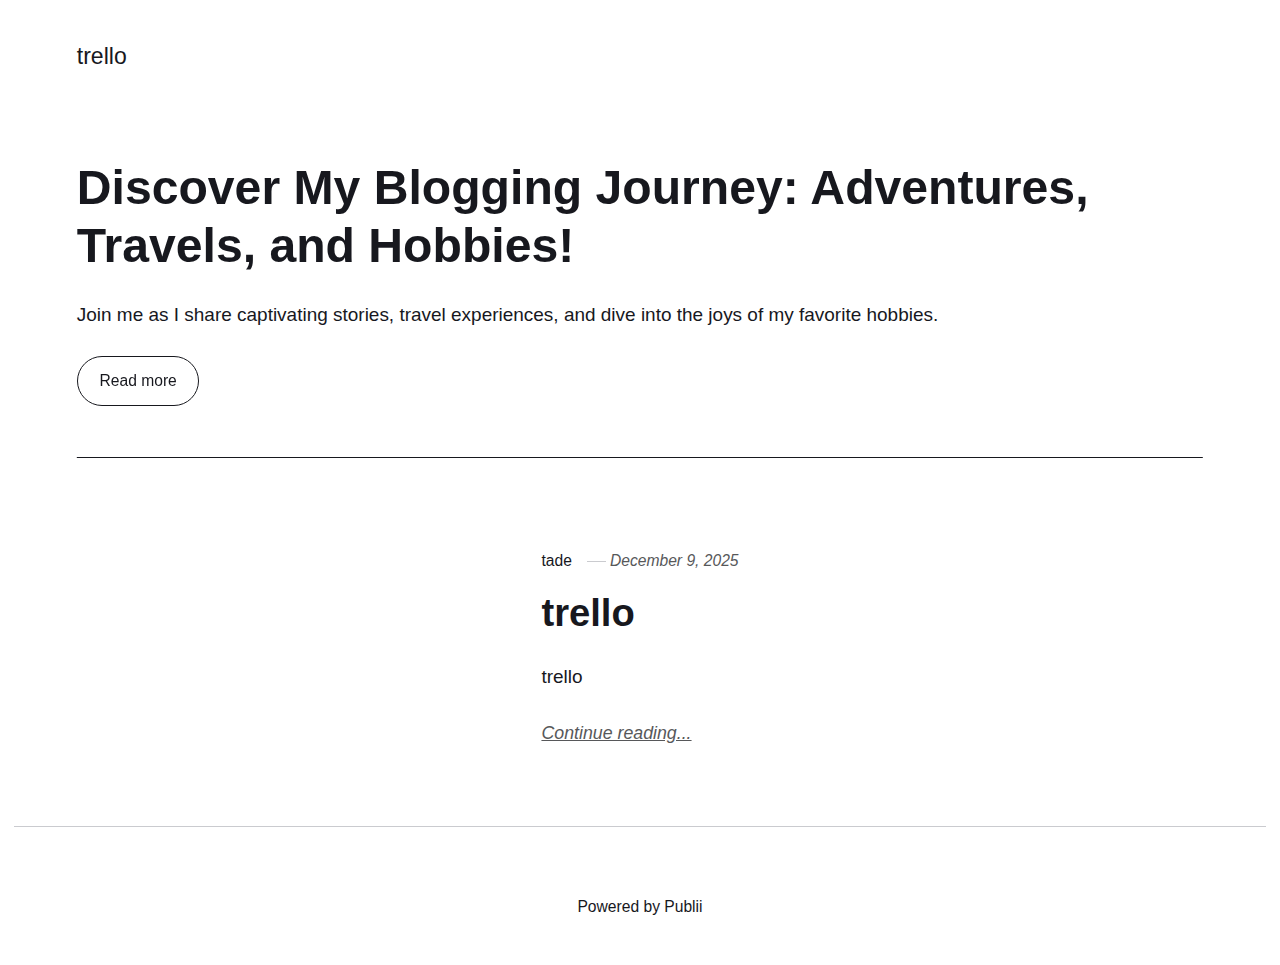
<file: index.html>
<!DOCTYPE html><html lang="en-gb"><head><meta charset="utf-8"><meta http-equiv="X-UA-Compatible" content="IE=edge"><meta name="viewport" content="width=device-width,initial-scale=1"><title>trello</title><meta name="generator" content="Publii Open-Source CMS for Static Site"><link rel="canonical" href="./"><link rel="stylesheet" href="./assets/css/style.css?v=11bee19e86e8eda2cf9a60efd975666d"><script type="application/ld+json">{"@context":"http://schema.org","@type":"Organization","name":"trello","url":"./"}</script><noscript><style>img[loading] {
                    opacity: 1;
                }</style></noscript></head><body class="home-template"><header class="top js-header"><a class="logo" href="./">trello</a></header><main><div class="hero hero--noimage"><header class="hero__content"><div class="wrapper"><h1>Discover My Blogging Journey: Adventures, Travels, and Hobbies!</h1><p>Join me as I share captivating stories, travel experiences, and dive into the joys of my favorite hobbies.</p><p><a href="#" class="btn">Read more</a></p></div></header></div><div class="wrapper feed"><article class="feed__item feed__item--centered"><div class="feed__content"><header><div class="feed__meta"><a href="./authors/tade/" class="feed__author">tade</a> <time datetime="2025-12-09T18:45" class="feed__date">December 9, 2025</time></div><h2 class="feed__title"><a href="./trello.html">trello</a></h2></header><p>trello</p><a href="./trello.html" class="readmore feed__readmore">Continue reading...</a></div></article></div></main><footer class="footer"><div class="wrapper"><div class="footer__copyright">Powered by Publii</div><button id="backToTop" class="footer__bttop" aria-label="Back to top" title="Back to top"><svg width="20" height="20"><use xlink:href="./assets/svg/svg-map.svg#toparrow"/></svg></button></div></footer><script defer="defer" src="./assets/js/scripts.min.js?v=ffcbea6c02c8178d10092962b235a5b0"></script><script>window.publiiThemeMenuConfig={mobileMenuMode:'sidebar',animationSpeed:300,submenuWidth: 'auto',doubleClickTime:500,mobileMenuExpandableSubmenus:true,relatedContainerForOverlayMenuSelector:'.top'};</script><script>var images = document.querySelectorAll('img[loading]');
        for (var i = 0; i < images.length; i++) {
            if (images[i].complete) {
                images[i].classList.add('is-loaded');
            } else {
                images[i].addEventListener('load', function () {
                    this.classList.add('is-loaded');
                }, false);
            }
        }</script></body></html>
</file>
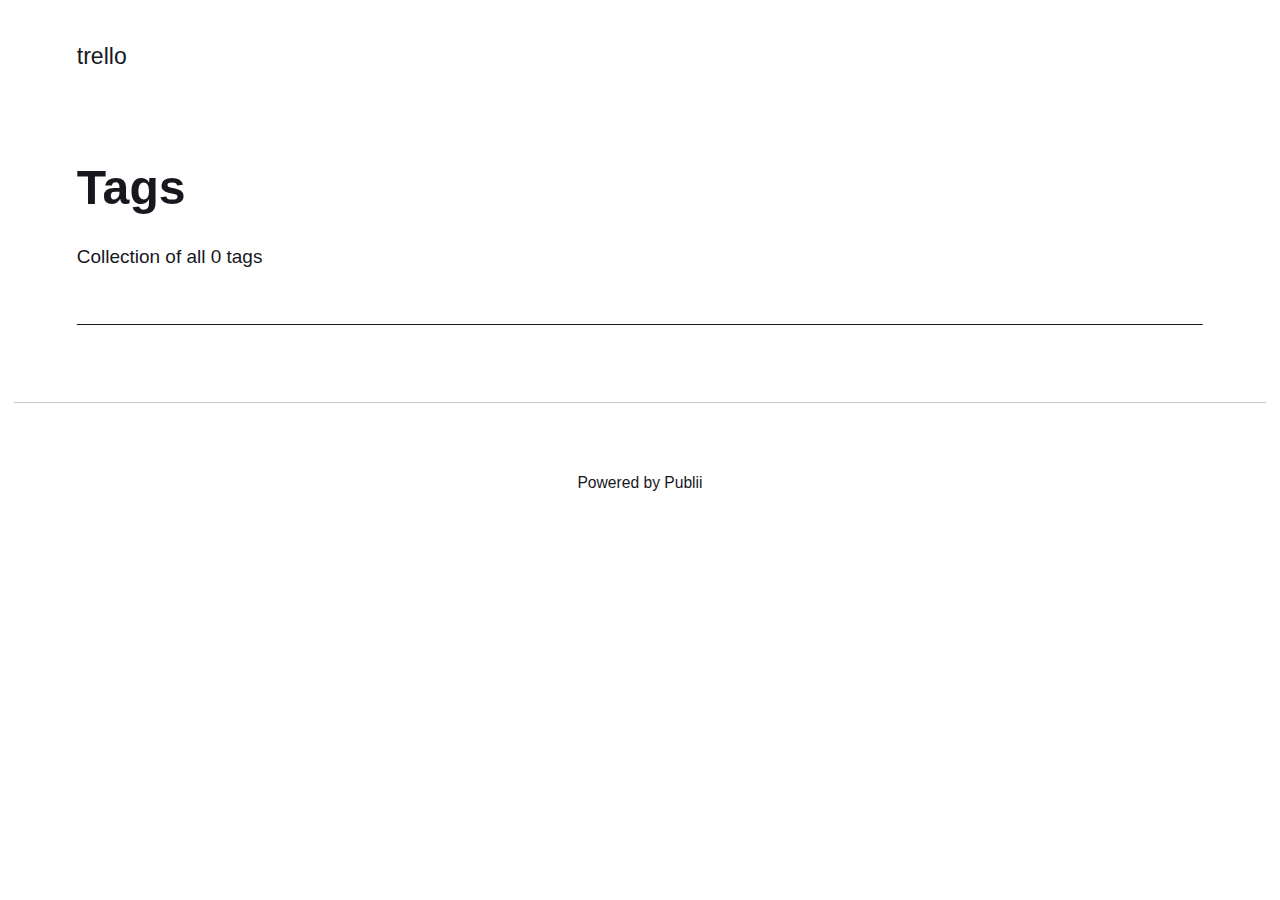
<file: tags/index.html>
<!DOCTYPE html><html lang="en-gb"><head><meta charset="utf-8"><meta http-equiv="X-UA-Compatible" content="IE=edge"><meta name="viewport" content="width=device-width,initial-scale=1"><title>All tags - trello</title><meta name="robots" content="noindex, follow"><meta name="generator" content="Publii Open-Source CMS for Static Site"><link rel="stylesheet" href="./../assets/css/style.css?v=11bee19e86e8eda2cf9a60efd975666d"><script type="application/ld+json">{"@context":"http://schema.org","@type":"Organization","name":"trello","url":"./../"}</script><noscript><style>img[loading] {
                    opacity: 1;
                }</style></noscript></head><body class="tags-template"><header class="top js-header"><a class="logo" href="./../">trello</a></header><main class="page page--tags"><div class="hero hero--noimage"><header class="hero__content"><div class="wrapper"><h1>Tags</h1><p class="page__desc">Collection of all 0 tags</p></div></header></div><div class="wrapper"><ul class="feed feed--grid"></ul></div></main><footer class="footer"><div class="wrapper"><div class="footer__copyright">Powered by Publii</div><button id="backToTop" class="footer__bttop" aria-label="Back to top" title="Back to top"><svg width="20" height="20"><use xlink:href="./../assets/svg/svg-map.svg#toparrow"/></svg></button></div></footer><script defer="defer" src="./../assets/js/scripts.min.js?v=ffcbea6c02c8178d10092962b235a5b0"></script><script>window.publiiThemeMenuConfig={mobileMenuMode:'sidebar',animationSpeed:300,submenuWidth: 'auto',doubleClickTime:500,mobileMenuExpandableSubmenus:true,relatedContainerForOverlayMenuSelector:'.top'};</script><script>var images = document.querySelectorAll('img[loading]');
        for (var i = 0; i < images.length; i++) {
            if (images[i].complete) {
                images[i].classList.add('is-loaded');
            } else {
                images[i].addEventListener('load', function () {
                    this.classList.add('is-loaded');
                }, false);
            }
        }</script></body></html>
</file>
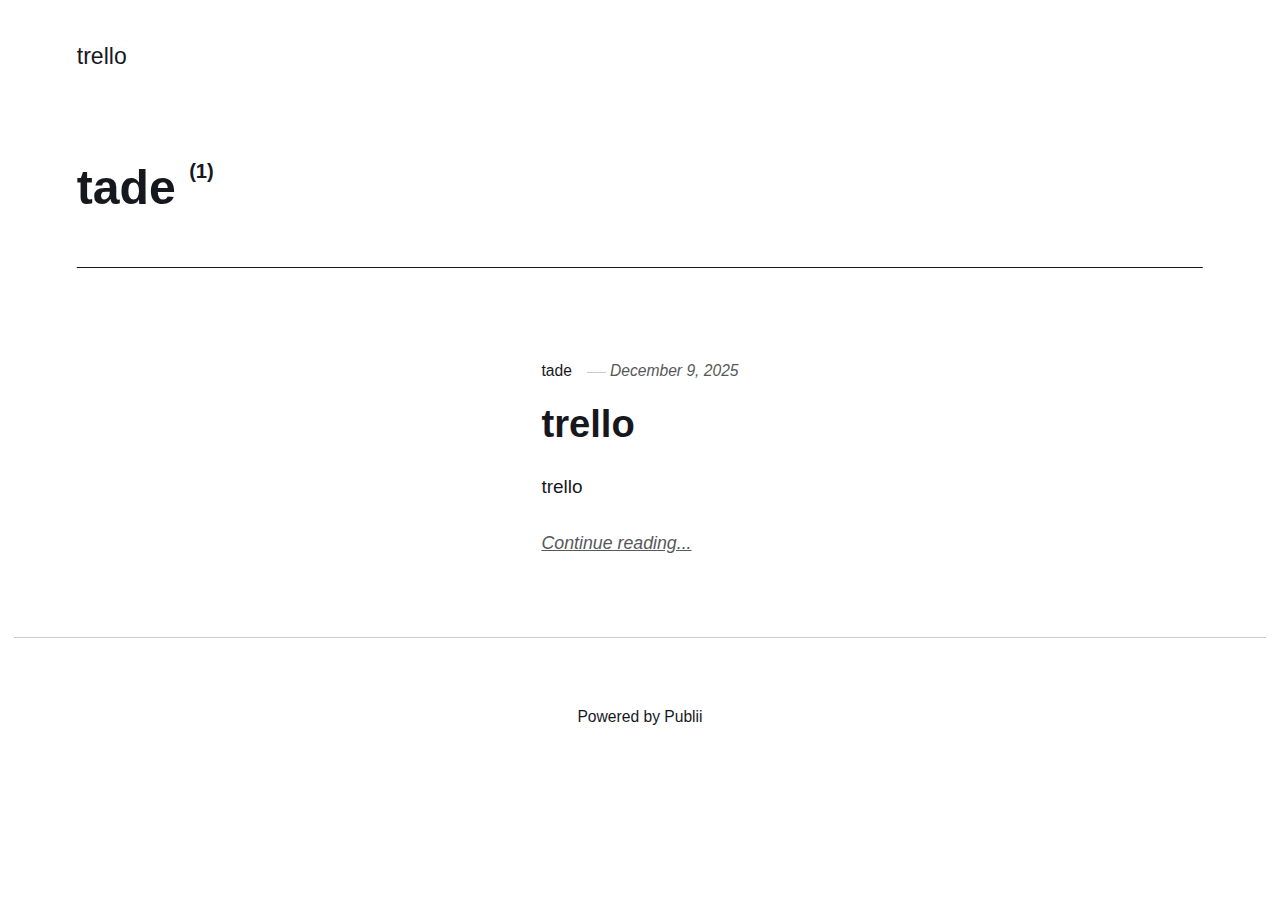
<file: authors/tade/index.html>
<!DOCTYPE html><html lang="en-gb"><head><meta charset="utf-8"><meta http-equiv="X-UA-Compatible" content="IE=edge"><meta name="viewport" content="width=device-width,initial-scale=1"><title>Author: tade - trello</title><meta name="robots" content="noindex, follow"><meta name="generator" content="Publii Open-Source CMS for Static Site"><link rel="stylesheet" href="./../../assets/css/style.css?v=11bee19e86e8eda2cf9a60efd975666d"><script type="application/ld+json">{"@context":"http://schema.org","@type":"Organization","name":"trello","url":"./../../"}</script><noscript><style>img[loading] {
                    opacity: 1;
                }</style></noscript></head><body class="author-template"><header class="top js-header"><a class="logo" href="./../../">trello</a></header><main class="page page--author"><div class="hero hero--noimage"><header class="hero__content"><div class="wrapper page--author__wrapper"><div><h1>tade <sup>(1)</sup></h1></div></div></header></div><div class="wrapper feed"><article class="feed__item feed__item--centered"><div class="feed__content"><header><div class="feed__meta"><a href="./../../authors/tade/" class="feed__author">tade</a> <time datetime="2025-12-09T18:45" class="feed__date">December 9, 2025</time></div><h2 class="feed__title"><a href="./../../trello.html">trello</a></h2></header><p>trello</p><a href="./../../trello.html" class="readmore feed__readmore">Continue reading...</a></div></article></div></main><footer class="footer"><div class="wrapper"><div class="footer__copyright">Powered by Publii</div><button id="backToTop" class="footer__bttop" aria-label="Back to top" title="Back to top"><svg width="20" height="20"><use xlink:href="./../../assets/svg/svg-map.svg#toparrow"/></svg></button></div></footer><script defer="defer" src="./../../assets/js/scripts.min.js?v=ffcbea6c02c8178d10092962b235a5b0"></script><script>window.publiiThemeMenuConfig={mobileMenuMode:'sidebar',animationSpeed:300,submenuWidth: 'auto',doubleClickTime:500,mobileMenuExpandableSubmenus:true,relatedContainerForOverlayMenuSelector:'.top'};</script><script>var images = document.querySelectorAll('img[loading]');
        for (var i = 0; i < images.length; i++) {
            if (images[i].complete) {
                images[i].classList.add('is-loaded');
            } else {
                images[i].addEventListener('load', function () {
                    this.classList.add('is-loaded');
                }, false);
            }
        }</script></body></html>
</file>
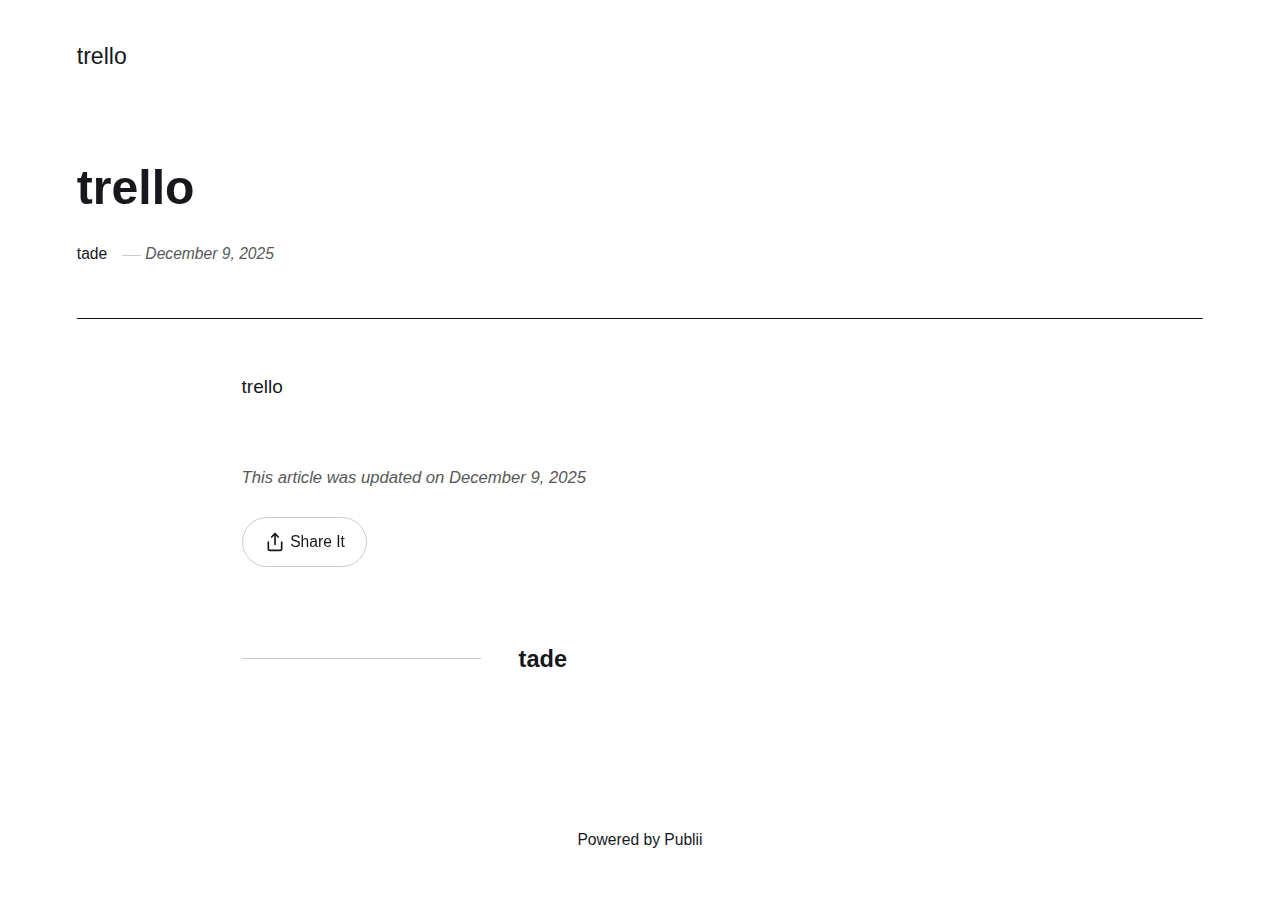
<file: trello.html>
<!DOCTYPE html><html lang="en-gb"><head><meta charset="utf-8"><meta http-equiv="X-UA-Compatible" content="IE=edge"><meta name="viewport" content="width=device-width,initial-scale=1"><title>trello - trello</title><meta name="description" content="trello"><meta name="generator" content="Publii Open-Source CMS for Static Site"><link rel="canonical" href="./trello.html"><link rel="stylesheet" href="./assets/css/style.css?v=11bee19e86e8eda2cf9a60efd975666d"><script type="application/ld+json">{"@context":"http://schema.org","@type":"Article","mainEntityOfPage":{"@type":"WebPage","@id":"./trello.html"},"headline":"trello","datePublished":"2025-12-09T18:45+01:00","dateModified":"2025-12-09T19:18+01:00","description":"trello","author":{"@type":"Person","name":"tade","url":"./authors/tade/"},"publisher":{"@type":"Organization","name":"tade"}}</script><noscript><style>img[loading] {
                    opacity: 1;
                }</style></noscript></head><body class="post-template"><header class="top js-header"><a class="logo" href="./">trello</a></header><main class="post"><article class="content"><div class="hero hero--noimage"><header class="hero__content"><div class="wrapper"><h1>trello</h1><div class="feed__meta content__meta"><a href="./authors/tade/" class="feed__author">tade</a> <time datetime="2025-12-09T18:45" class="feed__date">December 9, 2025</time></div></div></header></div><div class="entry-wrapper content__entry"><p>trello</p></div><footer class="content__footer"><div class="entry-wrapper"><p class="content__updated">This article was updated on December 9, 2025</p><div class="content__actions"><div class="content__share"><button class="btn--icon content__share-button js-content__share-button"><svg width="20" height="20" aria-hidden="true"><use xlink:href="./assets/svg/svg-map.svg#share"></use></svg> <span>Share It</span></button><div class="content__share-popup js-content__share-popup"></div></div></div><div class="content__bio bio"><div><h3 class="h4 bio__name"><a href="./authors/tade/" rel="author">tade</a></h3></div></div></div></footer></article></main><footer class="footer footer--glued"><div class="wrapper"><div class="footer__copyright">Powered by Publii</div><button id="backToTop" class="footer__bttop" aria-label="Back to top" title="Back to top"><svg width="20" height="20"><use xlink:href="./assets/svg/svg-map.svg#toparrow"/></svg></button></div></footer><script defer="defer" src="./assets/js/scripts.min.js?v=ffcbea6c02c8178d10092962b235a5b0"></script><script>window.publiiThemeMenuConfig={mobileMenuMode:'sidebar',animationSpeed:300,submenuWidth: 'auto',doubleClickTime:500,mobileMenuExpandableSubmenus:true,relatedContainerForOverlayMenuSelector:'.top'};</script><script>var images = document.querySelectorAll('img[loading]');
        for (var i = 0; i < images.length; i++) {
            if (images[i].complete) {
                images[i].classList.add('is-loaded');
            } else {
                images[i].addEventListener('load', function () {
                    this.classList.add('is-loaded');
                }, false);
            }
        }</script></body></html>
</file>
<file: assets/css/style.css>
:root{--page-margin:6vw;--page-width:66rem;--entry-width:42rem;--navbar-height:4.4rem;--border-radius:3px;--baseline:0.28333rem;--gallery-gap:calc(var(--baseline) * 1.5);--body-font:-apple-system,BlinkMacSystemFont,"Segoe UI",Roboto,Oxygen,Ubuntu,Cantarell,"Fira Sans","Droid Sans","Helvetica Neue",Arial,sans-serif,"Apple Color Emoji","Segoe UI Emoji","Segoe UI Symbol";--heading-font:-apple-system,BlinkMacSystemFont,"Segoe UI",Roboto,Oxygen,Ubuntu,Cantarell,"Fira Sans","Droid Sans","Helvetica Neue",Arial,sans-serif,"Apple Color Emoji","Segoe UI Emoji","Segoe UI Symbol";--logo-font:var(--body-font);--menu-font:var(--body-font);--font-size:clamp(1.1rem, 1.1rem + (0.09999999999999987 * ((100vw - 20rem) / 70)), 1.2rem);--font-weight-normal:400;--font-weight-bold:600;--line-height:1.7;--letter-spacing:0em;--headings-weight:500;--headings-transform:none;--headings-style:normal;--headings-letter-spacing:0em;--headings-line-height:1.2;--hero-height:50vh;--feed-image-size:8rem;--white:#FFFFFF;--black:#17181E;--helper:#FFFFFF;--dark:#17181E;--gray:#57585a;--light:#CACBCF;--lighter:#F3F3F3;--page-bg:#FFFFFF;--color:#D73A42;--text-color:#17181E;--headings-color:#17181E;--link-color:#17181E;--link-color-hover:#D73A42;--nav-link-color:#17181E;--nav-link-color-hover:#17181E;--logo-color:#17181E;--highlight-color:#FFC700;--info-color:#67B1F3;--success-color:#00A563;--warning-color:#EE4E4E}@media all and (min-width:56.25em){:root{--navbar-height:6rem}}@media (prefers-color-scheme:dark){:root{--white:#FFFFFF;--black:#1e1e1e;--helper:#1e1e1e;--dark:#CECBCB;--gray:#9D9D9D;--light:#373737;--lighter:#1e1e1e;--page-bg:#181818;--color:#FFC074;--text-color:#BFBFBF;--headings-color:#EEEDED;--link-color:#EEEDED;--link-color-hover:#FFC074;--nav-link-color:rgba(255,255,255,1);--nav-link-color-hover:rgba(255,255,255,.7);--logo-color:#FFFFFF;--highlight-color:#F6DC90;--info-color:#5B9ED5;--success-color:#54A468;--warning-color:#FB6762}}*,:after,:before{-webkit-box-sizing:border-box;box-sizing:border-box;margin:0;padding:0}article,aside,footer,header,hgroup,main,nav,section{display:block}li{list-style:none}img{height:auto;max-width:100%;vertical-align:top}button,input,select,textarea{font:inherit}address{font-style:normal}::-moz-selection{background:var(--color);color:var(--white)}::selection{background:var(--color);color:var(--white)}:focus-visible{outline:2px solid var(--color)!important;outline-offset:2px}html{font-size:var(--font-size);-webkit-font-smoothing:antialiased;-moz-osx-font-smoothing:grayscale;scroll-behavior:smooth}html.no-scroll{overflow:hidden;position:fixed}body{background:var(--page-bg);color:var(--text-color);font-family:var(--body-font);font-variation-settings:"wght" var(--font-weight-normal);letter-spacing:var(--letter-spacing);line-height:var(--line-height);-ms-scroll-chaining:none;overscroll-behavior:none}a{text-decoration:none}a{color:var(--link-color);-webkit-transition:all .24s ease-out;transition:all .24s ease-out}a:hover{color:var(--link-color-hover)}a:active{color:var(--link-color-hover)}a:focus{outline:0}.invert{color:var(--link-color-hover);-webkit-transition:all .24s ease-out;transition:all .24s ease-out}.invert:hover{color:var(--link-color)}.invert:active{color:var(--link-color)}.invert:focus{outline:0}dl,ol,p,ul{margin-top:calc(var(--baseline) * 4 + .25vw)}blockquote,figure,hr,pre,table{margin-top:calc(var(--baseline) * 6 + .5vw);margin-bottom:calc(var(--baseline) * 6 + .5vw)}h1,h2,h3,h4,h5,h6{color:var(--headings-color);font-family:var(--heading-font);font-variation-settings:"wght" var(--headings-weight);font-style:var(--headings-style);-ms-hyphens:manual;hyphens:manual;letter-spacing:var(--headings-letter-spacing);line-height:var(--headings-line-height);margin-top:calc(var(--baseline) * 6 + 1vw);text-transform:var(--headings-transform)}.h1,h1{font-size:clamp(1.5710900065rem, 1.5710900065rem + 1.424540906 * (100vw - 20rem) / 70, 2.9956309125rem);font-family:var(--heading-font)}.h2,h2{font-size:clamp(1.3808408252rem, 1.3808408252rem + .9332127447 * (100vw - 20rem) / 70, 2.3140535699rem)}.h3,h3{font-size:clamp(1.2136296308rem, 1.2136296308rem + .4621997101 * (100vw - 20rem) / 70, 1.6758293408rem)}.h4,h4{font-size:clamp(1.1377777785rem, 1.1377777785rem + .1567604947 * (100vw - 20rem) / 70, 1.2945382732rem)}.h5,h5{font-size:clamp(1.066666667rem, 1.066666667rem + .0711111115 * (100vw - 20rem) / 70, 1.1377777785rem)}.h6,h6{font-size:clamp(1rem, 1rem + 0 * (100vw - 20rem) / 70, 1rem)}h2+*,h3+*,h4+*,h5+*,h6+*{margin-top:calc(var(--baseline) * 2 + .25vw)}b,strong{font-variation-settings:"wght" var(--font-weight-bold)}blockquote{border-top:2px solid var(--dark);border-bottom:2px solid var(--dark);color:var(--headings-color);font-family:var(--heading-font);font-style:italic;font-variation-settings:"wght" var(--font-weight-bold);padding:calc(var(--baseline) * 6 + 1vw) 2rem;font-size:clamp(1.1377777785rem, 1.1377777785rem + .1567604947 * (100vw - 20rem) / 70, 1.2945382732rem)}blockquote>:first-child{margin-top:0}ol,ul{margin-left:3ch}ol>li,ul>li{list-style:inherit;padding:0 0 var(--baseline) 1ch}dl dt{font-variation-settings:"wght" var(--font-weight-bold)}pre{background-color:var(--lighter);font-size:.8239746086rem;padding:calc(var(--baseline) * 6);white-space:pre-wrap;word-wrap:break-word}pre>code{color:var(--text-color);display:inline-block;font-size:inherit;padding:0}code{background-color:var(--lighter);color:var(--color);font-size:.8239746086rem;font-family:Menlo,Monaco,Consolas,Courier New,monospace}table{border:1px solid var(--light);border-collapse:collapse;border-spacing:0;vertical-align:top;text-align:left;width:100%}@media all and (max-width:37.4375em){table{display:block;overflow-x:auto}}table th{font-variation-settings:"wght" var(--font-weight-bold);padding:calc(var(--baseline) * 2.5) calc(var(--baseline) * 4)}table td{border-top:1px solid var(--light);padding:calc(var(--baseline) * 2.5) calc(var(--baseline) * 4)}.table-striped tr:nth-child(2n){background:var(--lighter)}.table-bordered td,.table-bordered th{border:1px solid var(--light)}.table-title th{background:var(--lighter)}figcaption{clear:both;color:var(--gray);font-style:italic;font-size:.7241964329rem;padding:calc(var(--baseline) * 3) 0 0;text-align:center}kbd{background:var(--dark);border-radius:2px;color:var(--white);font-family:Menlo,Monaco,Consolas,Courier New,monospace;font-size:.8789062495rem;padding:calc(var(--baseline) * .5) calc(var(--baseline) * 1.5)}sub,sup{font-size:65%}small{font-size:.8789062495rem}.separator,hr{background:0 0;border:none;height:auto;line-height:1;max-width:none;text-align:center}.separator::before,hr::before{content:"•••";color:var(--dark);font-size:1rem;font-variation-settings:"wght" var(--font-weight-bold);letter-spacing:1.1377777785rem;padding-left:1.1377777785rem}.separator--dot::before{content:"•";color:var(--dark);font-size:1rem;font-variation-settings:"wght" var(--font-weight-bold);letter-spacing:1.1377777785rem;padding-left:1.1377777785rem}.separator--long-line{position:relative}.separator--long-line::before{content:"";height:1rem}.separator--long-line::after{border-top:1px solid var(--light);content:"";height:1px;position:absolute;width:100%;top:50%;left:0}.btn,[type=button],[type=submit],button{align-items:center;background:0 0;border:1px solid var(--dark);border-radius:calc(var(--border-radius) * 10);color:var(--dark);cursor:pointer;display:inline-flex;font-family:var(--menu-font);font-size:.8239746086rem;font-variation-settings:"wght" var(--font-weight-bold);overflow:hidden;padding:calc(var(--baseline) * 2) calc(var(--baseline) * 4);text-align:center;-webkit-transition:all .24s ease-out;transition:all .24s ease-out;vertical-align:middle;will-change:transform}@media all and (max-width:19.9375em){.btn,[type=button],[type=submit],button{width:100%}}.btn:active,.btn:focus,.btn:hover,[type=button]:active,[type=button]:focus,[type=button]:hover,[type=submit]:active,[type=submit]:focus,[type=submit]:hover,button:active,button:focus,button:hover{background-color:var(--dark);color:var(--helper)}.btn--icon{gap:.3rem;justify-content:center}.btn--icon svg{stroke:currentColor}@media all and (min-width:20em){.btn+.btn,.btn+[type=button],.btn+[type=submit],.btn+button,[type=button]+.btn,[type=button]+[type=button],[type=button]+[type=submit],[type=button]+button,[type=submit]+.btn,[type=submit]+[type=button],[type=submit]+[type=submit],[type=submit]+button,button+.btn,button+[type=button],button+[type=submit],button+button{margin-left:calc(var(--baseline) * 2)}}@media all and (max-width:37.4375em){.btn+.btn,.btn+[type=button],.btn+[type=submit],.btn+button,[type=button]+.btn,[type=button]+[type=button],[type=button]+[type=submit],[type=button]+button,[type=submit]+.btn,[type=submit]+[type=button],[type=submit]+[type=submit],[type=submit]+button,button+.btn,button+[type=button],button+[type=submit],button+button{margin-bottom:calc(var(--baseline) * 2)}}.btn:disabled,.btn[disabled],[disabled][type=button],[disabled][type=submit],[type=button]:disabled,[type=submit]:disabled,button:disabled,button[disabled]{background-color:var(--light);border-color:var(--light);color:var(--gray);cursor:not-allowed;pointer-events:none}[type=button],[type=submit],button{-webkit-appearance:none;-moz-appearance:none}::-webkit-search-cancel-button{-webkit-appearance:none}fieldset{border:1px solid var(--light);margin:calc(var(--baseline) * 6 + 1vw) 0 0;padding:calc(var(--baseline) * 6)}fieldset>legend{margin-left:-1rem;padding:0 1rem}legend{font-variation-settings:"wght" 500;padding:0}label{font-variation-settings:"wght" 500;margin:0 calc(var(--baseline) * 4) calc(var(--baseline) * 3) 0}[type=email],[type=number],[type=search],[type=tel],[type=text],[type=url],select,textarea{background-color:var(--page-bg);border:none;border:1px solid var(--light);color:var(--text-color);font-size:1rem;outline:0;padding:calc(var(--baseline) * 1.2) calc(var(--baseline) * 3);vertical-align:middle;width:100%;-webkit-appearance:none;-moz-appearance:none}@media all and (min-width:37.5em){[type=email],[type=number],[type=search],[type=tel],[type=text],[type=url],select,textarea{width:auto}}[type=email]:focus,[type=number]:focus,[type=search]:focus,[type=tel]:focus,[type=text]:focus,[type=url]:focus,select:focus,textarea:focus{border-color:var(--dark)}input[type=checkbox],input[type=radio]{opacity:0;position:absolute}input[type=checkbox]+label,input[type=radio]+label{position:relative;margin-left:-1px;cursor:pointer;padding:0}input[type=checkbox]+label:before,input[type=radio]+label:before{background-color:var(--white);border:1px solid var(--light);border-radius:2px;content:"";display:inline-block;height:calc(var(--baseline) * 5);line-height:calc(var(--baseline) * 5);margin-right:calc(var(--baseline) * 4);vertical-align:middle;text-align:center;width:calc(var(--baseline) * 5)}input[type=checkbox]:checked+label:before,input[type=radio]:checked+label:before{content:"";background-image:url("data:image/svg+xml;charset=UTF-8,%3csvg xmlns='http://www.w3.org/2000/svg' viewBox='0 0 11 8'%3e%3cpolygon points='9.53 0 4.4 5.09 1.47 2.18 0 3.64 2.93 6.54 4.4 8 5.87 6.54 11 1.46 9.53 0' fill='%23d73a42'/%3e%3c/svg%3e");background-repeat:no-repeat;background-size:11px 8px;background-position:50% 50%}input[type=radio]+label:before{border-radius:50%}input[type=radio]:checked+label:before{background-image:url("data:image/svg+xml;charset=UTF-8,%3csvg xmlns='http://www.w3.org/2000/svg' viewBox='0 0 8 8'%3e%3ccircle cx='4' cy='4' r='4' fill='%23d73a42'/%3e%3c/svg%3e")}[type=file]{margin-bottom:calc(var(--baseline) * 6);width:100%}select{max-width:100%;width:auto;position:relative}select:not([multiple]){background:url('data:image/svg+xml;utf8,<svg xmlns="http://www.w3.org/2000/svg" viewBox="0 0 6 6"><polygon points="3 6 3 6 0 0 6 0 3 6" fill="%238a8b8c"/></svg>') no-repeat 90% 50%;background-size:8px;padding-right:calc(var(--baseline) * 12)}select[multiple]{border:1px solid var(--light);padding:calc(var(--baseline) * 6);width:100%}select[multiple]:hover{border-color:var(--light)}select[multiple]:focus{border-color:var(--dark)}select[multiple]:disabled{background-color:var(--light);cursor:not-allowed}select[multiple]:disabled:hover{border-color:var(--light)}textarea{display:block;overflow:auto;resize:vertical;max-width:100%}.top{align-items:center;display:flex;height:var(--navbar-height);position:relative;padding:0 var(--page-margin);-webkit-transition:background .5s ease;transition:background .5s ease;width:100%;z-index:2}@media all and (min-width:56.25em){.top{justify-content:space-between;height:var(--navbar-height)}}.top.sticky{background:var(--page-bg);position:sticky;top:-100px;-webkit-animation:slideDown .5s cubic-bezier(.17,.67,0,1) forwards;animation:slideDown .5s cubic-bezier(.17,.67,0,1) forwards}@-webkit-keyframes slideDown{from{opacity:0;top:-100px}to{opacity:1;top:0}}@keyframes slideDown{from{opacity:0;top:-100px}to{opacity:1;top:0}}.logo{color:var(--logo-color)!important;font-size:1.2136296308rem;font-family:var(--logo-font);font-variation-settings:"wght" var(--font-weight-bold);margin-right:auto;order:1}.logo>img{height:var(--navbar-height);-o-object-fit:contain;object-fit:contain;padding:calc(var(--baseline) * 2) 0;width:auto}.search{order:2}@media all and (min-width:56.25em){.search{order:3}}.search__btn{border-color:var(--light);margin:0;height:2.2rem;padding:0;width:2.2rem}@media all and (min-width:56.25em){.search__btn{margin-left:2rem}}.search__btn:focus,.search__btn:hover{border-color:var(--dark)}.search__form{display:flex;justify-content:space-between;width:100%}.search__form button{width:auto;flex-shrink:0}.search__input{background:0 0;border:none;border-bottom:1px solid var(--dark);display:block;font-family:var(--heading-font);padding:0;width:90%}.search__input:focus-visible{outline:0!important}.search__overlay{background-color:var(--page-bg);-webkit-box-shadow:0 3px 30px rgba(0,0,0,.05);box-shadow:0 3px 30px rgba(0,0,0,.05);left:0;opacity:0;position:fixed;-webkit-transition:all .24s ease-out;transition:all .24s ease-out;top:0;visibility:hidden;width:100%;z-index:2005}.search__overlay-inner{-webkit-animation:slideininput .24s 1s forwards;animation:slideininput .24s 1s forwards;align-items:center;display:flex;height:calc(var(--navbar-height) * 3);justify-content:space-between;padding:0 var(--page-margin);opacity:0;scale:0.9}@-webkit-keyframes slideininput{60%{opacity:0;scale:0.9}100%{opacity:1;scale:1}}@keyframes slideininput{60%{opacity:0;scale:0.9}100%{opacity:1;scale:1}}.search__overlay.expanded{-webkit-transform:translate(0,0);transform:translate(0,0);opacity:1;display:block;visibility:visible}.navbar{order:3}.navbar .navbar__menu{display:flex;flex-wrap:wrap;list-style:none;margin:0;padding:0}@media all and (max-width:56.1875em){.navbar .navbar__menu{display:none}}.navbar .navbar__menu li{font-family:var(--menu-font);display:block;font-size:.8789062495rem;line-height:var(--line-height);font-variation-settings:"wght" 500;padding:0;position:relative;width:auto}.navbar .navbar__menu li a,.navbar .navbar__menu li span[aria-haspopup=true]{color:var(--nav-link-color);display:block;padding:0 .6rem;-webkit-transition:all .24s ease-out;transition:all .24s ease-out}.navbar .navbar__menu li a:active,.navbar .navbar__menu li a:focus,.navbar .navbar__menu li a:hover,.navbar .navbar__menu li span[aria-haspopup=true]:active,.navbar .navbar__menu li span[aria-haspopup=true]:focus,.navbar .navbar__menu li span[aria-haspopup=true]:hover{color:var(--nav-link-color-hover)}.navbar .navbar__menu li span{color:var(--nav-link-color);cursor:default;display:block;padding:0 .6rem}.navbar .navbar__menu>li:hover>a,.navbar .navbar__menu>li:hover>span[aria-haspopup=true]{color:var(--nav-link-color-hover)}.navbar .has-submenu:active>.navbar__submenu,.navbar .has-submenu:focus>.navbar__submenu,.navbar .has-submenu:hover>.navbar__submenu{left:0;opacity:1;-webkit-transform:scale(1);transform:scale(1);visibility:visible;margin-top:.8rem}.navbar .has-submenu:active>.navbar__submenu:before,.navbar .has-submenu:focus>.navbar__submenu:before,.navbar .has-submenu:hover>.navbar__submenu:before{content:"";height:1rem;left:0;position:absolute;width:100%;top:-1rem}.navbar .has-submenu:active>.navbar__submenu.is-right-submenu,.navbar .has-submenu:focus>.navbar__submenu.is-right-submenu,.navbar .has-submenu:hover>.navbar__submenu.is-right-submenu{left:auto;right:0;-webkit-transform-origin:right top;transform-origin:right top}.navbar .has-submenu .has-submenu:active>.navbar__submenu,.navbar .has-submenu .has-submenu:focus>.navbar__submenu,.navbar .has-submenu .has-submenu:hover>.navbar__submenu{top:0;margin-top:0}.navbar .has-submenu .has-submenu:active>.navbar__submenu.is-right-submenu,.navbar .has-submenu .has-submenu:focus>.navbar__submenu.is-right-submenu,.navbar .has-submenu .has-submenu:hover>.navbar__submenu.is-right-submenu{top:0;margin-top:0}.navbar .navbar__submenu{background:var(--lighter);border-radius:calc(var(--border-radius) * 4);left:-9999px;list-style-type:none;margin:0;padding:1rem .85rem;position:absolute;visibility:hidden;white-space:nowrap;z-index:1;opacity:0;-webkit-transform:scale(.8);transform:scale(.8);-webkit-transform-origin:0 top;transform-origin:0 top;-webkit-transition:opacity .15s,-webkit-transform .3s cubic-bezier(.275, 1.375, .8, 1);transition:opacity .15s,-webkit-transform .3s cubic-bezier(.275, 1.375, .8, 1);transition:opacity .15s,transform .3s cubic-bezier(.275, 1.375, .8, 1);transition:opacity .15s,transform .3s cubic-bezier(.275, 1.375, .8, 1),-webkit-transform .3s cubic-bezier(.275, 1.375, .8, 1)}.navbar .navbar__submenu__submenu{z-index:2}.navbar .navbar__submenu li{line-height:1.5;font-size:.8789062495rem}.navbar .navbar__submenu li a,.navbar .navbar__submenu li span[aria-haspopup=true]{border-radius:calc(var(--border-radius) * 3);color:var(--nav-link-color-hover);padding:.5rem 1rem;-webkit-transition:all .24s ease;transition:all .24s ease}.navbar .navbar__submenu li a:active,.navbar .navbar__submenu li a:focus,.navbar .navbar__submenu li a:hover,.navbar .navbar__submenu li span[aria-haspopup=true]:active,.navbar .navbar__submenu li span[aria-haspopup=true]:focus,.navbar .navbar__submenu li span[aria-haspopup=true]:hover{background:var(--page-bg);color:var(--nav-link-color)}.navbar .navbar__submenu li span{color:var(--nav-link-color-hover)!important;padding:.5rem 1rem}.navbar .navbar__submenu li:hover>a,.navbar .navbar__submenu li:hover>span[aria-haspopup=true]{color:var(--nav-link-color)}.navbar .navbar__toggle{background:var(--black);-webkit-box-shadow:none;box-shadow:none;border:none;cursor:pointer;display:block;line-height:1;margin:0;overflow:visible;padding:0;position:relative;right:0;margin-left:.75rem;text-transform:none;z-index:2004;height:3.2rem;padding:0;width:3.2rem}@media all and (min-width:56.25em){.navbar .navbar__toggle{display:none}}.navbar .navbar__toggle:focus,.navbar .navbar__toggle:hover{-webkit-box-shadow:none;box-shadow:none;outline:0;-webkit-transform:none;transform:none}.navbar .navbar__toggle-box{width:20px;height:14px;display:inline-block;position:relative}.navbar .navbar__toggle-inner{display:block;top:50%;text-indent:-9999999em}.navbar .navbar__toggle-inner::before{content:"";display:block;top:-5px}.navbar .navbar__toggle-inner::after{content:"";display:block;bottom:-5px}.navbar .navbar__toggle-inner,.navbar .navbar__toggle-inner::after,.navbar .navbar__toggle-inner::before{width:20px;height:1px;background-color:var(--white);position:absolute;-webkit-transition:opacity .14s ease-out,-webkit-transform;transition:opacity .14s ease-out,-webkit-transform;transition:transform,opacity .14s ease-out;transition:transform,opacity .14s ease-out,-webkit-transform}.navbar .navbar__toggle-inner{-webkit-transition-duration:75ms;transition-duration:75ms;-webkit-transition-timing-function:cubic-bezier(0.55,0.055,0.675,0.19);transition-timing-function:cubic-bezier(0.55,0.055,0.675,0.19)}.navbar .navbar__toggle-inner::before{-webkit-transition:top 75ms ease .12s,opacity 75ms ease;transition:top 75ms ease .12s,opacity 75ms ease}.navbar .navbar__toggle-inner::after{-webkit-transition:bottom 75ms ease .12s,-webkit-transform 75ms cubic-bezier(.55, .055, .675, .19);transition:bottom 75ms ease .12s,-webkit-transform 75ms cubic-bezier(.55, .055, .675, .19);transition:bottom 75ms ease .12s,transform 75ms cubic-bezier(.55, .055, .675, .19);transition:bottom 75ms ease .12s,transform 75ms cubic-bezier(.55, .055, .675, .19),-webkit-transform 75ms cubic-bezier(.55, .055, .675, .19)}.navbar .navbar__toggle.is-active .navbar__toggle-inner{-webkit-transform:rotate(45deg);transform:rotate(45deg);-webkit-transition-delay:0.12s;transition-delay:0.12s;-webkit-transition-timing-function:cubic-bezier(0.215,0.61,0.355,1);transition-timing-function:cubic-bezier(0.215,0.61,0.355,1)}.navbar .navbar__toggle.is-active .navbar__toggle-inner::before{top:0;opacity:0;-webkit-transition:top 75ms ease,opacity 75ms ease .12s;transition:top 75ms ease,opacity 75ms ease .12s}.navbar .navbar__toggle.is-active .navbar__toggle-inner::after{bottom:0;-webkit-transform:rotate(-90deg);transform:rotate(-90deg);-webkit-transition:bottom 75ms ease,-webkit-transform 75ms cubic-bezier(.215, .61, .355, 1) .12s;transition:bottom 75ms ease,-webkit-transform 75ms cubic-bezier(.215, .61, .355, 1) .12s;transition:bottom 75ms ease,transform 75ms cubic-bezier(.215, .61, .355, 1) .12s;transition:bottom 75ms ease,transform 75ms cubic-bezier(.215, .61, .355, 1) .12s,-webkit-transform 75ms cubic-bezier(.215, .61, .355, 1) .12s}.navbar_mobile_overlay{background:var(--page-bg);height:calc(100vh - 4.4rem);left:0;opacity:1;overflow:auto;pointer-events:auto;position:fixed;top:4.4rem;-webkit-transition:all .3s cubic-bezier(0, 0, .3, 1);transition:all .3s cubic-bezier(0, 0, .3, 1);width:100%;z-index:1001}.navbar_mobile_overlay.is-hidden{opacity:0;pointer-events:none}.navbar_mobile_overlay .navbar__menu{margin:24px}.navbar_mobile_overlay .navbar__menu li{list-style:none;margin:0;padding:0;text-align:center}.navbar_mobile_overlay .navbar__menu li a,.navbar_mobile_overlay .navbar__menu li span{color:var(--dark);display:block;padding:calc(var(--baseline) * 2);position:relative}.navbar_mobile_overlay .navbar__menu li a:active,.navbar_mobile_overlay .navbar__menu li a:focus,.navbar_mobile_overlay .navbar__menu li a:hover,.navbar_mobile_overlay .navbar__menu li span:active,.navbar_mobile_overlay .navbar__menu li span:focus,.navbar_mobile_overlay .navbar__menu li span:hover{color:var(--dark)}.navbar_mobile_overlay .navbar__menu li a[aria-haspopup=true]::after,.navbar_mobile_overlay .navbar__menu li span[aria-haspopup=true]::after{content:"";width:0;height:0;border-style:solid;border-width:5px 5px 0 5px;border-color:currentColor transparent transparent transparent;left:calc(var(--baseline) * 2);top:15px;position:relative}.navbar_mobile_overlay .navbar__submenu{margin:0;padding:0;visibility:hidden}.navbar_mobile_overlay .navbar__submenu[aria-hidden=false]{visibility:visible}.navbar_mobile_overlay .navbar__submenu_wrapper{height:0;opacity:0;overflow:hidden;-webkit-transition:all .3s cubic-bezier(.275, 1.375, .8, 1);transition:all .3s cubic-bezier(.275, 1.375, .8, 1)}.navbar_mobile_overlay .navbar__submenu_wrapper.is-active{height:auto;opacity:1}.navbar_mobile_sidebar{background:var(--page-bg);-webkit-box-shadow:0 0 5px rgba(0,0,0,.25);box-shadow:0 0 5px rgba(0,0,0,.25);height:100vh;left:0;max-width:400px;overflow:auto;position:fixed;top:0;-webkit-transition:all .3s cubic-bezier(0, 0, .3, 1);transition:all .3s cubic-bezier(0, 0, .3, 1);width:80%;z-index:1001}.navbar_mobile_sidebar.is-hidden{left:-400px}.navbar_mobile_sidebar .navbar__menu{margin:24px}.navbar_mobile_sidebar .navbar__menu li{font-family:var(--menu-font);font-size:16px;list-style:none;line-height:1.3;margin:0;padding:0}.navbar_mobile_sidebar .navbar__menu li .is-separator,.navbar_mobile_sidebar .navbar__menu li a{color:var(--dark);display:block;padding:10px 20px 10px 0;position:relative}.navbar_mobile_sidebar .navbar__menu li .is-separator:active,.navbar_mobile_sidebar .navbar__menu li .is-separator:focus,.navbar_mobile_sidebar .navbar__menu li .is-separator:hover,.navbar_mobile_sidebar .navbar__menu li a:active,.navbar_mobile_sidebar .navbar__menu li a:focus,.navbar_mobile_sidebar .navbar__menu li a:hover{color:var(--dark)}.navbar_mobile_sidebar .navbar__menu li .is-separator[aria-haspopup=true]::after,.navbar_mobile_sidebar .navbar__menu li a[aria-haspopup=true]::after{content:"";width:0;height:0;border-style:solid;border-width:5px 5px 0 5px;border-color:currentColor transparent transparent transparent;right:0;top:18px;position:absolute}.navbar_mobile_sidebar .navbar__submenu{margin:0 0 0 24px;padding:0;visibility:hidden}.navbar_mobile_sidebar .navbar__submenu[aria-hidden=false]{visibility:visible}.navbar_mobile_sidebar .navbar__submenu_wrapper{height:0;opacity:0;overflow:hidden;-webkit-transition:all .3s cubic-bezier(.275, 1.375, .8, 1);transition:all .3s cubic-bezier(.275, 1.375, .8, 1)}.navbar_mobile_sidebar .navbar__submenu_wrapper.is-active{height:auto;opacity:1}.navbar_mobile_sidebar__overlay{background:rgba(0,0,0,.5);height:100%;opacity:1;pointer-events:auto;position:fixed;top:0;-webkit-transition:all .3s cubic-bezier(0, 0, .3, 1);transition:all .3s cubic-bezier(0, 0, .3, 1);width:100%;z-index:10}.navbar_mobile_sidebar__overlay.is-hidden{opacity:0;pointer-events:none}.wrapper{-webkit-box-sizing:content-box;box-sizing:content-box;max-width:var(--page-width);margin-left:auto;margin-right:auto;padding-left:var(--page-margin);padding-right:var(--page-margin)}.entry-wrapper{-webkit-box-sizing:content-box;box-sizing:content-box;max-width:var(--entry-width);margin-left:auto;margin-right:auto;padding-left:var(--page-margin);padding-right:var(--page-margin)}.hero{position:relative;z-index:1}.hero--noimage::after{background:var(--dark);content:"";display:block;height:1px;bottom:0;width:calc(100% - var(--page-margin) * 2);z-index:-1;max-width:var(--page-width);position:absolute;left:50%;-webkit-transform:translate(-50%,0);transform:translate(-50%,0)}.hero__content{padding-bottom:calc(var(--baseline) * 6 + 1.5vw)}.hero__content h1>sup{font-size:1.066666667rem;vertical-align:top}.hero__content--centered{text-align:center}.hero__content--centered .content__meta{justify-content:center}.hero__cta{margin-top:calc(var(--baseline) * 6)}.hero__image{margin:0 var(--page-margin)}.hero__image-wrapper{position:relative;background:var(--lighter);border-radius:calc(var(--border-radius) * 4)}@media all and (min-width:56.25em){.hero__image-wrapper{height:var(--hero-height)}}.hero__image-wrapper img{border-radius:inherit;display:block;height:100%;-o-object-fit:cover;object-fit:cover;width:100%}@media all and (min-width:56.25em){.hero__image-wrapper img{height:var(--hero-height)}}.hero__image>figcaption{background:var(--page-bg)}@media all and (min-width:56.25em){.hero__image>figcaption{text-align:right}}.feed__item{display:flex;flex-wrap:wrap;gap:calc(2rem + 2vw);margin-top:calc(var(--baseline) * 12 + 2vw)}@media all and (min-width:37.5em){.feed__item{flex-wrap:nowrap}}.feed__item--centered{justify-content:center}.feed__content{max-width:var(--entry-width)}.feed__image{background:var(--lighter);border-radius:calc(var(--border-radius) * 4);flex-shrink:0;height:100%;margin:0;width:100%}@media all and (min-width:37.5em){.feed__image{height:calc(var(--feed-image-size) + 4vw);width:calc(var(--feed-image-size) + 4vw)}}.feed__image>img{border-radius:inherit;display:inline-block;height:100%;-o-object-fit:cover;object-fit:cover;width:100%}.feed__image--wide{max-width:var(--page-width)}.feed__meta{align-items:center;color:var(--gray);display:flex;font-size:.8239746086rem;margin-bottom:calc(var(--baseline) * 3)}.feed__author{font-family:var(--menu-font);font-variation-settings:"wght" var(--font-weight-bold);text-decoration:none}.feed__author-thumb{border-radius:50%;height:1.7rem;margin-right:.6rem;width:1.7rem}.feed__date{color:var(--gray);font-style:italic}.feed__author+.feed__date{margin-left:.8rem}.feed__author+.feed__date::before{content:"";background:var(--light);display:inline-block;height:1px;margin-right:4px;width:1rem;vertical-align:middle}.feed__readmore{margin-top:calc(var(--baseline) * 4 + .25vw)}.feed__title{margin-top:0}.feed--grid{margin:0}@media all and (min-width:37.5em){.feed--grid{display:grid;grid-template-columns:100%;gap:0 3rem}}@media all and (min-width:56.25em){.feed--grid{grid-template-columns:repeat(2,1fr)}}.feed--grid h2{margin-top:0}.feed--grid sup{font-size:1.066666667rem;vertical-align:top}.feed--grid li{align-items:center;list-style:none;gap:2rem;padding:0}.content{overflow:hidden}.content__meta{margin-top:calc(var(--baseline) * 4 + .25vw);margin-bottom:0}.content__meta--centered{justify-content:center}.content__entry{margin-top:calc(var(--baseline) * 6 + 1.5vw)}.content__entry>:first-child{margin-top:0}.content__entry a:not(.btn):not([type=button]):not([type=submit]):not(button):not(.post__toc a):not(.gallery__item a){color:var(--link-color-hover);text-decoration:underline;text-decoration-thickness:1px;text-underline-offset:0.2em;-webkit-text-decoration-skip:ink;text-decoration-skip-ink:auto}.content__entry a:not(.btn):not([type=button]):not([type=submit]):not(button):not(.post__toc a):not(.gallery__item a):active,.content__entry a:not(.btn):not([type=button]):not([type=submit]):not(button):not(.post__toc a):not(.gallery__item a):focus,.content__entry a:not(.btn):not([type=button]):not([type=submit]):not(button):not(.post__toc a):not(.gallery__item a):hover{color:var(--link-color)}.content__entry--nospace{margin-top:0}.content__avatar-thumbs{border-radius:50%;height:4.5rem;width:4.5rem}.content__footer{margin-top:calc(var(--baseline) * 9 + 1vw)}.content__updated{color:var(--gray);font-size:.8789062495rem;font-style:italic}.content__actions{align-items:baseline;display:flex;flex-basis:auto;gap:2rem;justify-content:space-between;margin-top:calc(var(--baseline) * 4 + .25vw);position:relative}.content__share{flex-shrink:0}.content__share-button{border-color:var(--light)}.content__share-popup{background:var(--lighter);border-radius:calc(var(--border-radius) * 4);bottom:140%;display:none;padding:1rem .85rem;position:absolute;right:0;text-align:left;z-index:1}.content__share-popup.is-visible{-webkit-animation:share-popup .48s cubic-bezier(.17,.67,.6,1.34) backwards;animation:share-popup .48s cubic-bezier(.17,.67,.6,1.34) backwards;display:block}@-webkit-keyframes share-popup{from{-webkit-transform:scale(.9);transform:scale(.9)}to{-webkit-transform:scale(1);transform:scale(1)}}@keyframes share-popup{from{-webkit-transform:scale(.9);transform:scale(.9)}to{-webkit-transform:scale(1);transform:scale(1)}}.content__share-popup>a{border-radius:calc(var(--border-radius) * 3);color:var(--text-color);display:block;font-family:var(--menu-font);font-size:.8239746086rem;padding:.4rem .8rem}.content__share-popup>a:hover{background:var(--page-bg);color:var(--text-color);text-decoration:none}.content__share-popup>a>svg{fill:var(--text-color);display:inline-block;height:.9rem;margin-right:.5666666667rem;pointer-events:none;vertical-align:middle;width:.9rem}.content__tag{margin:0;font-family:var(--menu-font);font-size:.8239746086rem}.content__tag>li{display:inline-flex;margin:.3rem .3rem .3rem 0;padding:0}.content__tag>li>a{border:1px solid var(--light);border-radius:calc(var(--border-radius) * 10);color:var(--dark);font-size:.7241964329rem;font-variation-settings:"wght" var(--font-weight-normal);padding:calc(var(--baseline) * 1) calc(var(--baseline) * 2.5)}.content__tag>li>a:hover{border-color:var(--dark)}.content__bio{display:flex;margin:calc(var(--baseline) * 12 + 1vw) 0}@media all and (min-width:37.5em){.content__bio{align-items:center}}@media all and (min-width:37.5em){.content__bio::before{content:"";border-top:1px solid var(--light);height:1px;margin-right:2rem;width:30%}}.bio__avatar{border-radius:50%;flex-shrink:0;height:2.5rem;margin-right:1.2rem;width:2.5rem}@media all and (min-width:37.5em){.bio__avatar{height:4rem;margin-right:2rem;width:4rem}}.bio__name{margin:0}.bio__desc{font-family:var(--body-font);font-size:.8789062495rem;line-height:1.5}.bio__desc>:first-child{margin-top:calc(var(--baseline) * 2)}.bio__desc a{text-decoration:underline;text-decoration-thickness:1px;text-underline-offset:0.2em;-webkit-text-decoration-skip:ink;text-decoration-skip-ink:auto}.bio__desc a{color:var(--link-color-hover);-webkit-transition:all .24s ease-out;transition:all .24s ease-out}.bio__desc a:hover{color:var(--link-color)}.bio__desc a:active{color:var(--link-color)}.bio__desc a:focus{outline:0}.content__nav{margin-top:calc(var(--baseline) * 16 + 1vw)}.content__nav-inner{border-top:1px solid var(--dark);border-bottom:1px solid var(--dark);padding:calc(var(--baseline) * 16) 0}@media all and (min-width:37.5em){.content__nav-inner{display:flex;gap:1rem;justify-content:space-between}}@media all and (min-width:56.25em){.content__nav-inner{gap:2rem}}@media all and (max-width:37.4375em){.content__nav-prev+.content__nav-next{margin-top:calc(var(--baseline) * 6 + 1vw)}}@media all and (min-width:37.5em){.content__nav-next{margin-left:auto;text-align:right}}.content__nav-link{font-family:var(--heading-font);font-variation-settings:"wght" var(--font-weight-bold);font-style:italic;height:100%;line-height:1.5;display:flex;gap:1rem;justify-content:space-between;align-items:center}@media all and (min-width:37.5em){.content__nav-link{gap:2rem}}.content__nav-link>div{overflow:hidden;text-overflow:ellipsis;display:-webkit-box;-webkit-line-clamp:3;-webkit-box-orient:vertical}@media all and (min-width:56.25em){.content__nav-link>div{-webkit-line-clamp:4}}.content__nav-link span{color:var(--gray);display:block;font-size:.7724761953rem;font-family:var(--menu-font);font-style:normal;font-variation-settings:"wght" var(--font-weight-normal);margin-bottom:var(--baseline)}.content__nav-image{flex:1 0 4rem;margin:0;height:4rem}@media all and (min-width:37.5em) and (max-width:56.1875em){.content__nav-image{flex-basis:6rem;height:6rem}}@media all and (min-width:56.25em){.content__nav-image{flex-basis:8rem;height:8rem}}.content__nav-image>img{border-radius:calc(var(--border-radius) * 4);display:block;height:100%;-o-object-fit:cover;object-fit:cover;width:100%}.content__related{background:var(--lighter);margin-top:calc(var(--baseline) * 16 + 1vw);padding:calc(var(--baseline) * 12 + 3vw) 0}.related__title{margin-top:0}.content__comments{margin-top:calc(var(--baseline) * 9);overflow:hidden}.post__image:not(.post__image--wide):not(.post__image--full){display:inline-block;margin-bottom:calc(var(--baseline) * 2 + .25vw)}.post__image a,.post__image img{border-radius:calc(var(--border-radius) * 4);display:inline-block}.post__image>figcaption{background-color:var(--page-bg)}.post__image--left{float:left;margin-right:2rem;max-width:50%}.post__image--right{float:right;margin-left:2rem;max-width:50%}.post__image--center{display:block;margin-left:auto;margin-right:auto;text-align:center}.post__image--wide{display:block}@media all and (min-width:56.25em){.post__image--wide{margin-left:calc(-50vw + 50%);margin-right:calc(-50vw + 50%);padding:0 var(--page-margin);text-align:center}.post__image--wide a,.post__image--wide img{display:block;height:auto;margin:auto;max-width:var(--page-width);width:100%}}.post__image--full{background-color:var(--lighter);display:block;margin-left:calc(-50vw + 50%);margin-right:calc(-50vw + 50%);text-align:center}.post__image--full a,.post__image--full img{border-radius:0;display:block;height:auto;width:100%}.post__iframe,.post__video{display:block;margin-top:calc(var(--baseline) * 6 + .5vw);margin-bottom:calc(var(--baseline) * 6 + .5vw);overflow:hidden;padding:0;position:relative;width:100%}.post__iframe::before,.post__video::before{display:block;content:"";padding-top:var(--embed-aspect-ratio)}.post__iframe iframe,.post__iframe video,.post__video iframe,.post__video video{border:none;height:100%;left:0;position:absolute;top:0;bottom:0;width:100%}.post__toc{margin-top:calc(var(--baseline) * 6 + .5vw)}.post__toc h3{border-bottom:1px solid var(--dark);font-size:1rem;margin:0;padding-bottom:calc(var(--baseline) * 2 + .25vw)}.post__toc ul{counter-reset:item;list-style:decimal;margin:calc(var(--baseline) * 3 + .25vw) 0 0 3ch}.post__toc ul li{counter-increment:item;padding:0}.post__toc ul ul{margin-top:0}.post__toc ul ul li{display:block}.post__toc ul ul li:before{content:counters(item, ".") ". ";margin-left:-3ch}.banner{text-align:center}.banner--after-content{margin-top:calc(var(--baseline) * 9 + 1vw)}.page__desc a{text-decoration:underline;text-decoration-thickness:1px;text-underline-offset:0.2em;-webkit-text-decoration-skip:ink;text-decoration-skip-ink:auto}@media all and (min-width:37.5em){.page--author__wrapper{display:flex;gap:2rem}}@media all and (min-width:56.25em){.page--author__wrapper{gap:3rem}}.page--author__avatar{border-radius:50%;height:calc(var(--baseline) * 10 + 2vw);margin-top:calc(var(--baseline) * 6 + 1vw);width:calc(var(--baseline) * 10 + 2vw)}.page--author__website{margin-top:calc(var(--baseline) * 4 + .25vw)}.page--search form{align-items:flex-start;display:flex;flex-wrap:wrap}@media all and (max-width:37.4375em){.page--search input{margin-bottom:calc(var(--baseline) * 2)}}@media all and (min-width:20em){.page--search input{flex:1 0 auto;margin-right:calc(var(--baseline) * 2)}}@media all and (max-width:37.4375em){.page--search button{width:100%}}.subpages__title{border-top:1px solid var(--light);padding-top:calc(var(--baseline) * 6 + .5vw)}.subpages__list{list-style:initial;margin-left:2ch}.subpages__list ul{list-style:initial;margin:0 0 0 2ch}.subpages__list li{padding-bottom:0}.readmore{display:inline-block;color:var(--gray);font-size:.9374999997rem;font-style:italic;text-decoration:underline;-webkit-text-decoration-skip:ink;text-decoration-skip-ink:auto}.align-left{text-align:left}.align-right{text-align:right}.align-center{text-align:center}.align-justify{text-align:justify}.msg{background-color:var(--lighter);border-left:3px solid var(--light);font-size:.9374999997rem;padding:calc(var(--baseline) * 4) calc(var(--baseline) * 6);position:relative}.msg--highlight{border-left-color:var(--highlight-color)}.msg--info{border-left-color:var(--info-color)}.msg--success{border-left-color:var(--success-color)}.msg--warning{border-left-color:var(--warning-color)}.ordered-list{counter-reset:listCounter}.ordered-list li{counter-increment:listCounter;list-style:none;padding-left:.3rem;position:relative}.ordered-list li::before{color:var(--color);content:counter(listCounter,decimal-leading-zero) ".";font-variation-settings:"wght" var(--font-weight-bold);left:-2rem;position:absolute}.dropcap:first-letter{color:var(--headings-color);float:left;font-size:3.6355864383rem;line-height:.7;margin-right:.6rem;padding:calc(var(--baseline) * 2) calc(var(--baseline) * 2) calc(var(--baseline) * 2) 0}.pec-wrapper{height:100%;left:0;position:absolute;top:0;width:100%}.pec-overlay{align-items:center;background-color:var(--lighter);font-size:14px;display:none;height:inherit;justify-content:center;line-height:1.4;padding:1rem;position:relative;text-align:center}@media all and (min-width:37.5em){.pec-overlay{font-size:16px;line-height:var(--line-height);padding:1rem 2rem}}.pec-overlay.is-active{display:flex}.pec-overlay-inner p{margin:0 0 1rem}.pagination{display:flex;gap:calc(var(--baseline) * 2);justify-content:center;margin-top:calc(var(--baseline) * 12 + 1vw)}@media all and (min-width:56.25em){.pagination{margin-top:calc(var(--baseline) * 18 + 1vw)}}.footer{border-top:1px solid var(--light);font-size:.9374999997rem;padding:calc(var(--baseline) * 9 + 1vw) 0 calc(var(--baseline) * 6 + 1vw);margin:calc(var(--baseline) * 12 + 1vw) auto 0;max-width:var(--page-width);text-align:center}.footer--glued{border:none;padding-top:0}.footer__nav ul{list-style:none;margin:0}.footer__nav ul li{display:inline-block;padding:var(--baseline) .5rem}*+.footer__social{margin-top:calc(var(--baseline) * 6 + .5vw)}.footer__social svg{fill:var(--dark);height:1rem;margin:0 .5rem;-webkit-transition:all .12s linear 0s;transition:all .12s linear 0s;width:1rem}.footer__social svg:hover{fill:var(--gray)}.footer__copyright{font-size:.8239746086rem;margin-top:var(--baseline)}.footer__copyright>:first-child{margin:0}.footer__bttop{background:var(--page-bg);bottom:calc(var(--baseline) * 5);border-radius:50%;border-color:var(--light);line-height:1;opacity:0;padding:calc(var(--baseline) * 2);position:fixed;right:2rem;text-align:center;width:auto!important;visibility:hidden;z-index:999}@media all and (min-width:56.25em){.footer__bttop{bottom:calc(var(--baseline) * 10)}}.footer__bttop:hover{border-color:var(--dark);opacity:1}.footer__bttop.is-visible{visibility:visible;opacity:1}.gallery{margin:calc(var(--baseline) * 6 + 1vw) calc(var(--gallery-gap) * -1)}@media all and (min-width:20em){.gallery{display:flex;flex-wrap:wrap}}@media all and (min-width:56.25em){.gallery-wrapper--wide{display:flex;justify-content:center;margin-left:calc(-50vw + 50%);margin-right:calc(-50vw + 50%);padding:0 var(--page-margin)}.gallery-wrapper--wide .gallery{max-width:var(--page-width)}}@media all and (min-width:56.25em){.gallery-wrapper--full{margin-left:calc(-50vw + 50%);margin-right:calc(-50vw + 50%);padding:0 var(--page-margin)}}@media all and (min-width:20em){.gallery[data-columns="1"] .gallery__item{flex:1 0 100%}}@media all and (min-width:30em){.gallery[data-columns="2"] .gallery__item{flex:1 0 50%}}@media all and (min-width:37.5em){.gallery[data-columns="3"] .gallery__item{flex:1 0 33.333%}}@media all and (min-width:56.25em){.gallery[data-columns="4"] .gallery__item{flex:0 1 25%}}@media all and (min-width:56.25em){.gallery[data-columns="5"] .gallery__item{flex:0 1 20%}}@media all and (min-width:56.25em){.gallery[data-columns="6"] .gallery__item{flex:0 1 16.666%}}@media all and (min-width:56.25em){.gallery[data-columns="7"] .gallery__item{flex:1 0 14.285%}}@media all and (min-width:56.25em){.gallery[data-columns="8"] .gallery__item{flex:1 0 12.5%}}.gallery__item{margin:0;padding:var(--gallery-gap);position:relative}@media all and (min-width:20em){.gallery__item{flex:1 0 50%}}@media all and (min-width:30em){.gallery__item{flex:1 0 33.333%}}@media all and (min-width:37.5em){.gallery__item{flex:1 0 25%}}.gallery__item a{border-radius:calc(var(--border-radius) * 4);display:block;height:100%;width:100%}.gallery__item a::after{background:-webkit-gradient(linear,left bottom,left top,from(rgba(0,0,0,.4)),to(rgba(0,0,0,0)));background:linear-gradient(to top,rgba(0,0,0,.4) 0,rgba(0,0,0,0) 100%);border-radius:inherit;bottom:var(--gallery-gap);content:"";display:block;opacity:0;left:var(--gallery-gap);height:calc(100% - var(--gallery-gap) * 2);position:absolute;right:var(--gallery-gap);top:var(--gallery-gap);-webkit-transition:all .24s ease-out;transition:all .24s ease-out;width:calc(100% - var(--gallery-gap) * 2)}.gallery__item a:hover::after{opacity:1}.gallery__item img{border-radius:inherit;display:block;height:100%;-o-object-fit:cover;object-fit:cover;width:100%}.gallery__item figcaption{bottom:1.2rem;color:var(--white);left:50%;opacity:0;position:absolute;text-align:center;-webkit-transform:translate(-50%,1.2rem);transform:translate(-50%,1.2rem);-webkit-transition:all .24s ease-out;transition:all .24s ease-out}.gallery__item:hover figcaption{opacity:1;-webkit-transform:translate(-50%,0);transform:translate(-50%,0)}img[loading]{opacity:0}img.is-loaded{opacity:1;transition:opacity 1s cubic-bezier(.215, .61, .355, 1)}
</file>
